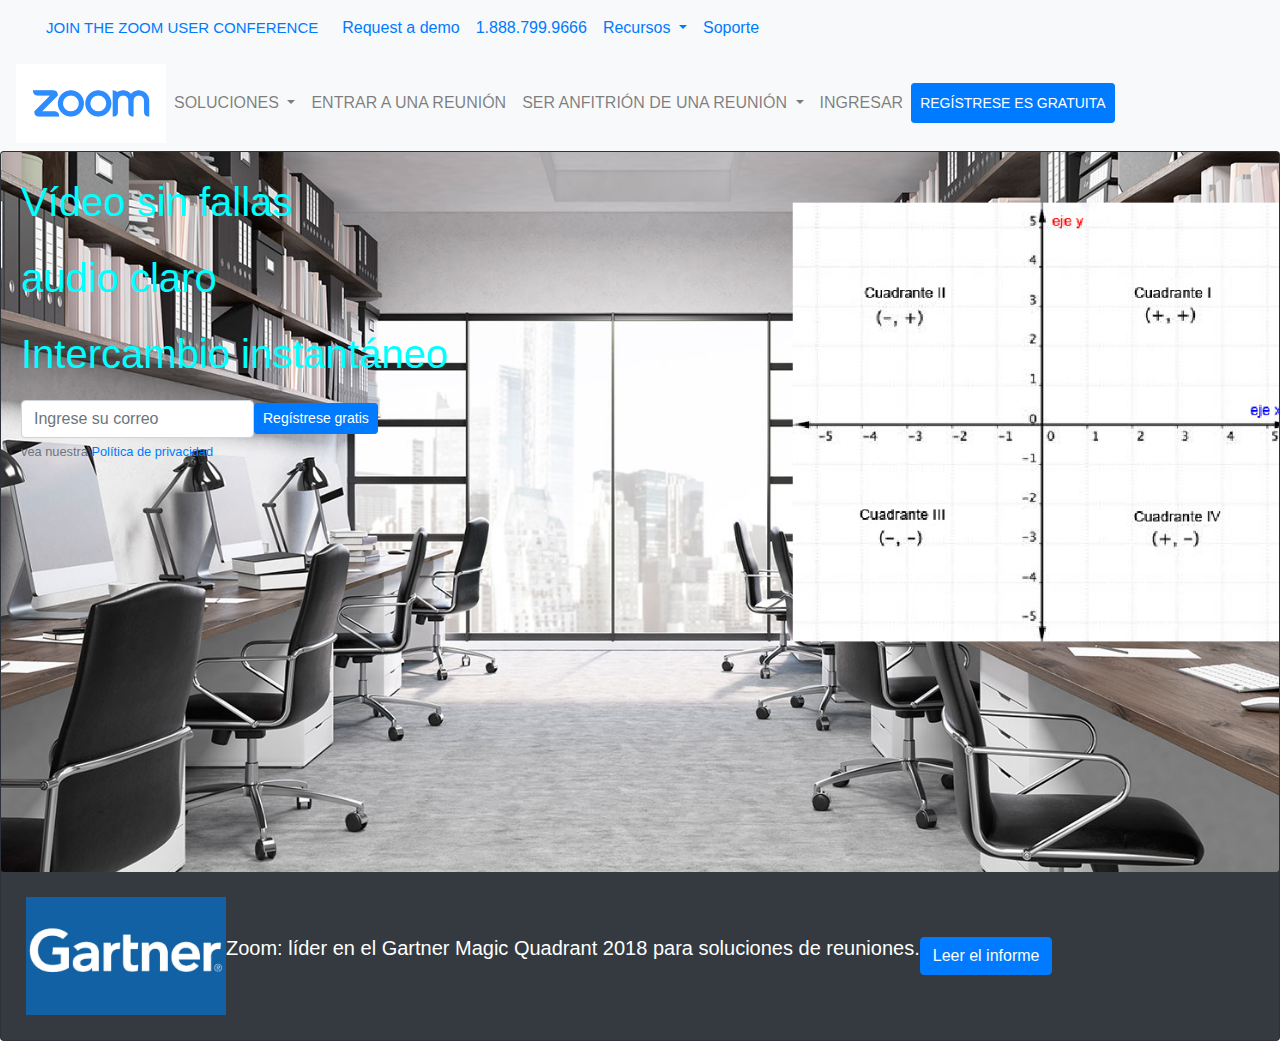
<file: ejercicio zoom/Index.html>
<!DOCTYPE html>
<html lang="Esp">
<head>
    <meta charset="UTF-8">
    <meta name="viewport" content="width=devoice.width, inital-scale=1.0">
    <meta http-equiv="X-UA-Compatible" content="ie=edge">
    <link rel="stylesheet" href="css/bootstrap.min.css">
    <link rel="stylesheet" href="css/bootstrap-grid.min.css">
    <link rel="stylesheet" href="css/bootstrap-reboot.min.css">
    <link rel="stylesheet" href="style/style.css">
    <title>Zoom</title>
</head>
<body>
    
    <script src="js/jquery.js"></script>
    <script src="js/bootstrap.min.js"></script>
    <script src="js/bootstrap.bundle.min.js"></script>
    <nav class="navbar navbar-expand lg-navbar-light bg-light">
        <a class="navbar-brand" href="#">JOIN THE ZOOM USER CONFERENCE</a>
        <button class="navbar-toggler" type="button" data-toggle="collapse" data-target="#navbarSupportedContent" aria-controls="navbarSupportedContent" aria-expanded="false" aria-label="Toggle navigation">
          <span class="navbar-toggler-icon"></span>
        </button>
      
        <div class="collapse navbar-collapse" id="navbarSupportedContent">
          <ul class="navbar-nav mr-auto">
            <li class="nav-item">
              <a class="nav-link" href="#">Request a demo</a>
            </li>
            <li class="nav-item">
                <a class="nav-link" href="#">1.888.799.9666</a>
              </li>
            <li class="nav-item dropdown">
              <a class="nav-link dropdown-toggle" href="#" id="navbarDropdown" role="button" data-toggle="dropdown" aria-haspopup="true" aria-expanded="false">
                Recursos
              </a>
              <div class="dropdown-menu" aria-labelledby="navbarDropdown">
                <a class="dropdown-item" href="#">Descargar el cliente de zoom</a>
                <a class="dropdown-item" href="#">Tutoriales en vídeo</a>
                <a class="dropdown-item" href="#">Capacitación en vivo</a>
                <a class="dropdown-item" href="#">Seminarios web y eventos</a>
                <a class="dropdown-item" href="#">Blog de zoom</a>
                <a class="dropdown-item" href="#">Preguntas frecuentes</a>
              </div>
            </li>
            <li class="nav-item">
                <a class="nav-link" href="#">Soporte</a>
              </li>
          </ul>
        </div>
      </nav>
      
      <nav class="navbar navbar-expand-lg navbar-light bg-light">
        <img src="..//ejercicio zoom/img/zoom.png" alt="" width="150px">
        <button class="navbar-toggler" type="button" data-toggle="collapse" data-target="#navbarSupportedContent" aria-controls="navbarSupportedContent" aria-expanded="false" aria-label="Toggle navigation">
          <span class="navbar-toggler-icon"></span>
        </button>
        <div class="collapse navbar-collapse" id="navbarSupportedContent">
            <ul class="navbar-nav mr-auto">
                <li class="nav-item dropdown">
                    <a class="nav-link dropdown-toggle" href="#" id="navbarDropdown" role="button" data-toggle="dropdown" aria-haspopup="true" aria-expanded="false">
                     SOLUCIONES
                    </a>
                    <div class="dropdown-menu" aria-labelledby="navbarDropdown">
                      <a class="dropdown-item" href="#">Descargar el cliente de zoom</a>
                      <a class="dropdown-item" href="#">Tutoriales en vídeo</a>
                      <a class="dropdown-item" href="#">Capacitación en vivo</a>
                      <a class="dropdown-item" href="#">Seminarios web y eventos</a>
                      <a class="dropdown-item" href="#">Blog de zoom</a>
                      <a class="dropdown-item" href="#">Preguntas frecuentes</a>
                    </div>
                  </li>
                  <li class="nav-item">
                    <a class="nav-link" href="#">ENTRAR A UNA REUNIÓN</a>
                  </li>
            <li class="nav-item dropdown">
                <a class="nav-link dropdown-toggle" href="#" id="navbarDropdown" role="button" data-toggle="dropdown" aria-haspopup="true" aria-expanded="false">
                  SER ANFITRIÓN DE UNA REUNIÓN
                </a>
                <div class="dropdown-menu" aria-labelledby="navbarDropdown">
                  <a class="dropdown-item" href="#">Action</a>
                  <a class="dropdown-item" href="#">Another action</a>
                  <div class="dropdown-divider"></div>
                  <a class="dropdown-item" href="#">Something else here</a>
                </div>
              </li>
            <li class="nav-item">
              <a class="nav-link" href="#">INGRESAR</a>
            </li>
            <button type="button" class="btn btn-primary btn-sm">REGÍSTRESE ES GRATUITA</button>
        </ul>
        </div>
        </nav>
        <nav>
        <div class="card bg-dark text-white">
            <img src="..//ejercicio zoom/img/office.png" class="card-img" alt="...">
            <div class="card-img-overlay">
              
              <p class="card-text">Vídeo sin fallas</p>
              <p class="card-text">audio claro</p>
              <p class="card-text">Intercambio instantáneo</p>
              <form class="form-group">
                <div class="form-inline">
                  <input type="email" class="form-control"  id="exampleInputEmail1" aria-describedby="emailHelp" placeholder="Ingrese su correo">
                  <button type="button" class="btn btn-primary btn-sm">Regístrese gratis</button>
                  
                </div>
                <small id="emailHelp" class="form-text text-muted">vea nuestra <a href="www.9gag.com">Política de privacidad</a></small>
                </form>
            </div>
            <nav id="gartner">
              <div class="form-inline">
                <img src="..//ejercicio zoom/img/gartner.jpg" class="form-inline" alt="..." width="200px">
                <div class="form-inline">
                  <p class="form-inline">Zoom: líder en el Gartner Magic Quadrant 2018 para soluciones de reuniones.</p>
                  <a href="www.facebook.com" class="btn btn-primary">Leer el informe</a>
                </div>
              </div>
            </nav>
</file>
<file: ejercicio zoom/style/style.css>
.navbar-brand{
    font-size: 15px;

    margin-left: 30px;
}
.card-text{
    color: aqua;
    font-size: 40px;
    text-align: left;
}
#gartner{
    margin-left: 15px;
    margin: 25px;
    font-size: 20px;
    color: white;
}
</file>
